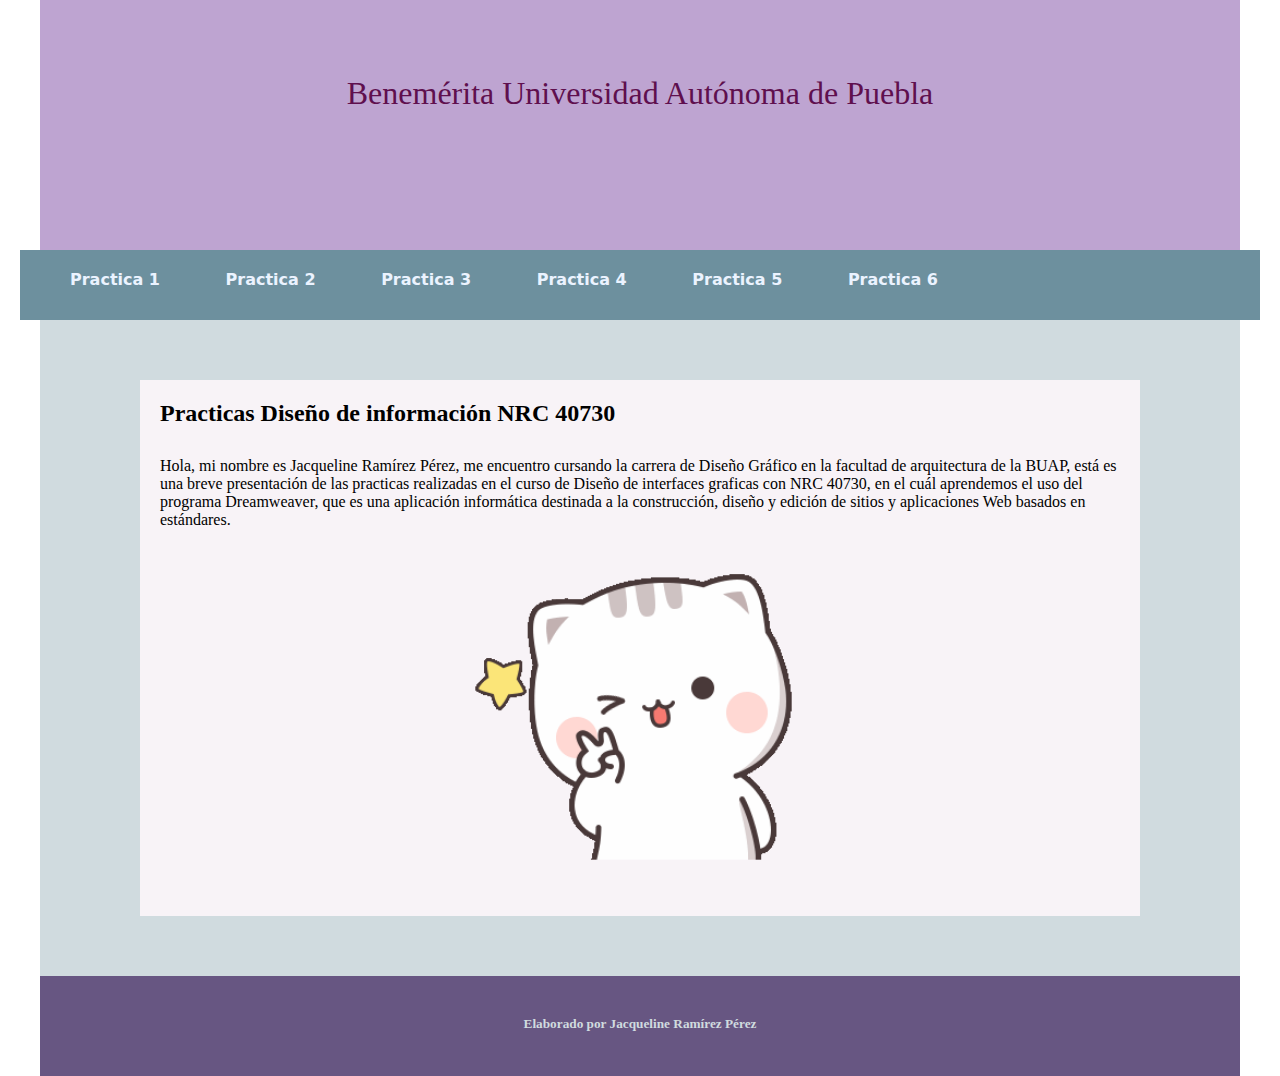
<file: index.html>
<!doctype html>
<html>
<head>
<meta charset="utf-8">
<title>JacquelineRP</title>
<link href="css/style_page.css" rel="stylesheet" type="text/css">
<!--The following script tag downloads a font from the Adobe Edge Web Fonts server for use within the web page. We recommend that you do not modify it.-->
<script>var __adobewebfontsappname__="dreamweaver"</script>
<script src="http://use.edgefonts.net/berkshire-swash:n4:default.js" type="text/javascript"></script>

</head>

<body>
<header>
  <h1>Benemérita Universidad Autónoma de Puebla</h1>
</header>
<nav id="menu_lista">
  <ul>
    <li><a href="html/practica_1.html">Practica 1</a></li>
    <li><a href="html/practica_2.html">Practica 2</a></li>
    <li><a href="html/practica_3.html">Practica 3</a></li>
    <li><a href="html/practica_4.html">Practica 4</a></li>
    <li><a href="html/practica_5.html">Practica 5</a></li>
    <li><a href="html/practica_6.html">Practica 6</a></li>
  </ul>
</nav>
<main>
  <section>
    <h2>Practicas Diseño de información NRC 40730</h2>
    <p>Hola, mi nombre es Jacqueline Ramírez Pérez, me encuentro cursando la carrera de Diseño Gráfico en la facultad de arquitectura de la BUAP, está es una breve presentación de las practicas realizadas en el curso de Diseño de interfaces graficas con NRC 40730, en el cuál aprendemos el uso del programa Dreamweaver, que es una aplicación informática destinada a la construcción, diseño y edición de sitios y aplicaciones Web basados en estándares.</p>
  <img src="medios/gif/gatito2.gif" alt="" width="352" height="300" class="image1_size"/>  </section>
</main>
<footer>
  <h5>Elaborado por Jacqueline Ramírez Pérez</h5>
</footer>
</body>
</html>
</file>
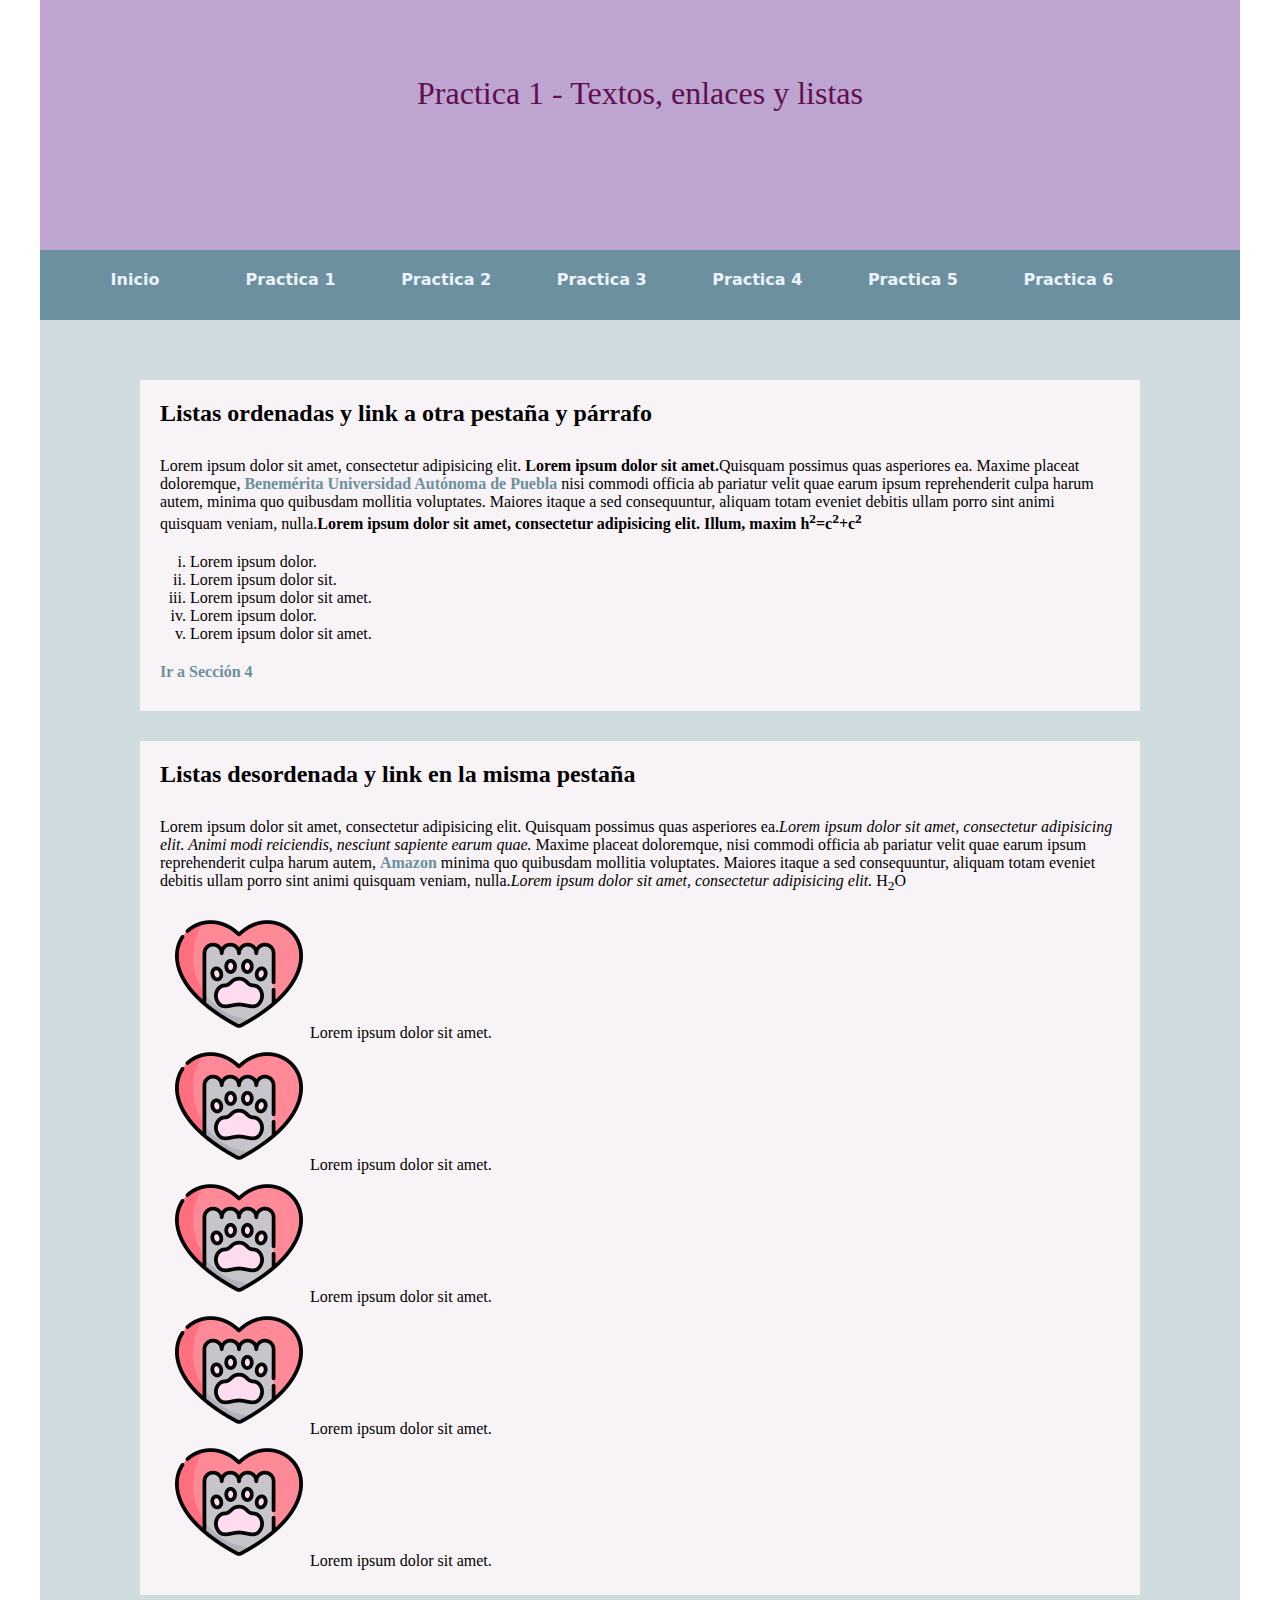
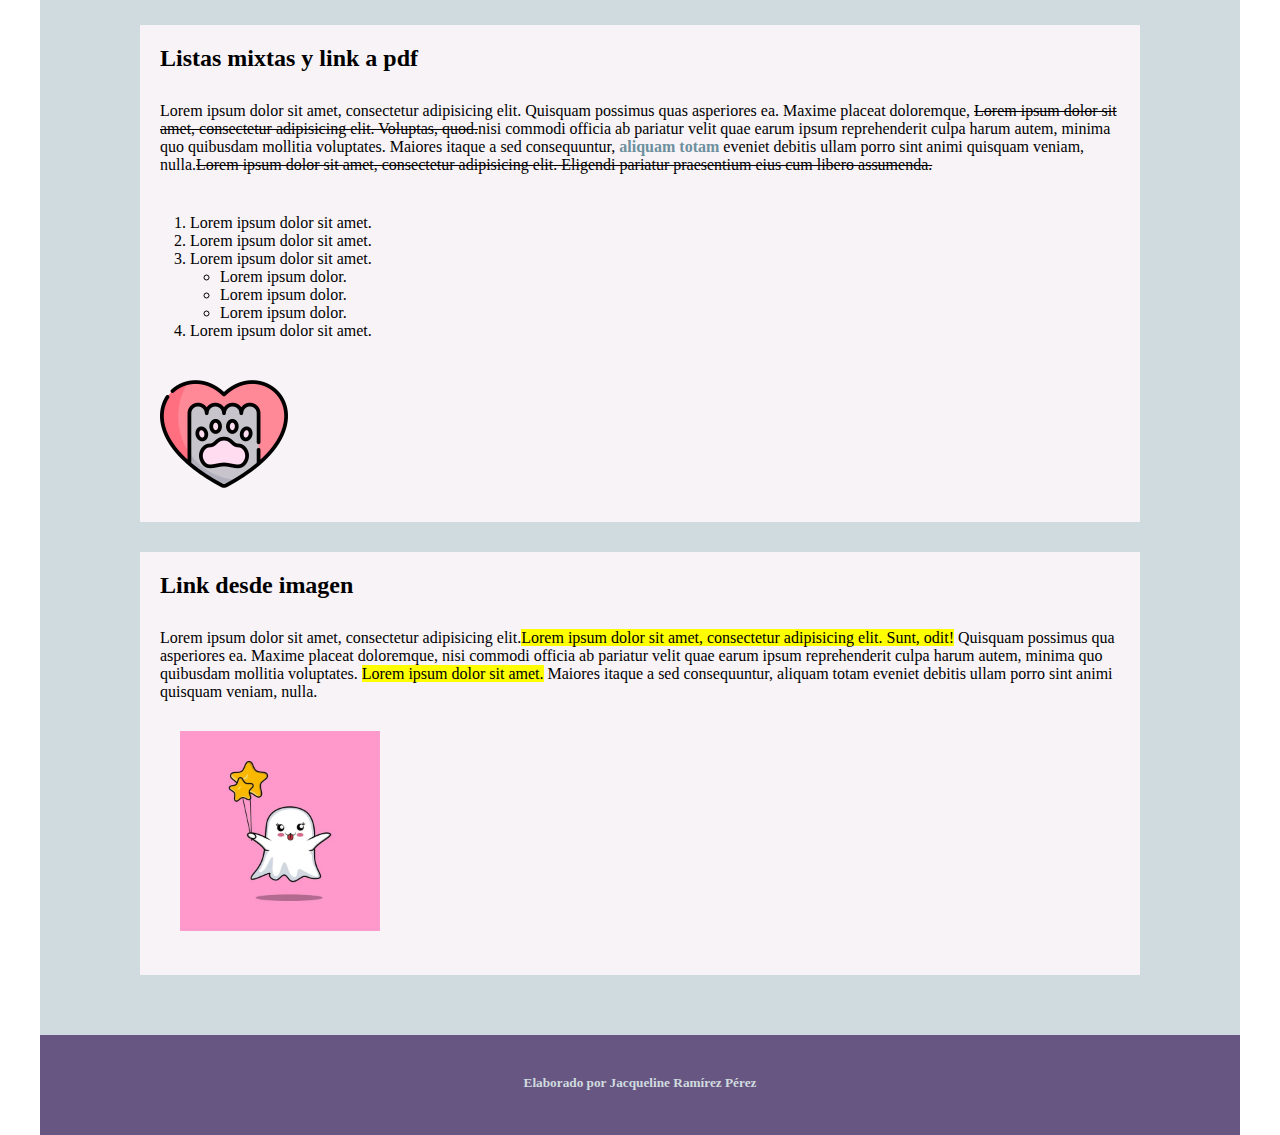
<file: html/practica_1.html>
<!doctype html>
<html>
<head>
<meta charset="utf-8">
<title>Practica 1</title>
<link href="../css/style_page.css" rel="stylesheet" type="text/css">
<!--The following script tag downloads a font from the Adobe Edge Web Fonts server for use within the web page. We recommend that you do not modify it.-->
<script>var __adobewebfontsappname__="dreamweaver"</script>
<script src="http://use.edgefonts.net/berkshire-swash:n4:default.js" type="text/javascript"></script>
</head>

<body>
<header>
  <h1>Practica 1 - Textos, enlaces y listas</h1>
</header>
<nav>
  <ul id="menu_lista">
	<li><a href="../index.html">Inicio</a></li>
    <li><a href="practica_1.html">Practica 1</a></li>
    <li><a href="practica_2.html">Practica 2</a></li>
	<li><a href="practica_3.html">Practica 3</a></li>
    <li><a href="practica_4.html">Practica 4</a></li>
	<li><a href="practica_5.html">Practica 5</a></li>
	<li><a href="practica_6.html">Practica 6</a></li>
  </ul>
</nav>
<main>
  <section>
	<h2 id="titulo1">Listas ordenadas y link a otra pestaña y párrafo</h2>
	<p>Lorem ipsum dolor sit amet, consectetur adipisicing elit. <b>Lorem ipsum dolor sit amet.</b>Quisquam possimus quas asperiores ea. Maxime placeat doloremque,&nbsp;<a href="http://www.buap.mx" target="_blank">Benemérita Universidad Autónoma de Puebla</a> nisi commodi officia ab pariatur velit quae earum ipsum reprehenderit culpa harum autem, minima quo quibusdam mollitia voluptates. Maiores itaque a sed consequuntur, aliquam totam eveniet debitis ullam porro sint animi quisquam veniam, nulla.<b>Lorem ipsum dolor sit amet, consectetur adipisicing elit. Illum, maxim h<sup>2</sup>=c<sup>2</sup>+c<sup>2</sup></b></p>
<ol id="lista_1">
  	  <li>Lorem ipsum dolor.</li>
  	  
  	  <li>Lorem ipsum dolor sit.</li>
  	  <li>Lorem ipsum dolor sit amet.</li>
  	  <li>Lorem ipsum dolor.</li>
	  <li>Lorem ipsum dolor sit amet.</li>
    </ol>
	<p> <a href="#titulo4">Ir a Sección 4</a></p>
</section>
  <section>
    <h2>Listas desordenada y link en la misma pestaña</h2>
    <p>Lorem ipsum dolor sit amet, consectetur adipisicing elit. Quisquam possimus quas asperiores ea.<i>Lorem ipsum dolor sit amet, consectetur adipisicing elit. Animi modi reiciendis, nesciunt sapiente earum quae.</i> Maxime placeat doloremque, nisi commodi officia ab pariatur velit quae earum ipsum reprehenderit culpa harum autem, <a href="https://www.amazon.com/">Amazon</a> minima quo quibusdam mollitia voluptates. Maiores itaque a sed consequuntur, aliquam totam eveniet debitis ullam porro sint animi quisquam veniam, nulla.<em>Lorem ipsum dolor sit amet, consectetur adipisicing elit.</em> H<sub>2</sub>O</p>
<ul id="lista_2">
      <li>Lorem ipsum dolor sit amet.</li>
      
      <li>Lorem ipsum dolor sit amet.</li>
      <li>Lorem ipsum dolor sit amet.</li>
      <li>Lorem ipsum dolor sit amet.</li>
      <li>Lorem ipsum dolor sit amet.</li>
    </ul>
  </section>
  <section>
    <h2>Listas mixtas y link a pdf</h2>
    <p>Lorem ipsum dolor sit amet, consectetur adipisicing elit. Quisquam possimus quas asperiores ea. Maxime placeat doloremque, <del>Lorem ipsum dolor sit amet, consectetur adipisicing elit. Voluptas, quod.</del>nisi commodi officia ab pariatur velit quae earum ipsum reprehenderit culpa harum autem, minima quo quibusdam mollitia voluptates. Maiores itaque a sed consequuntur, <a href="../pdf/Indexdeotro.pdf">aliquam totam</a> eveniet debitis ullam porro sint animi quisquam veniam, nulla.<del>Lorem ipsum dolor sit amet, consectetur adipisicing elit. Eligendi pariatur praesentium eius cum libero assumenda.</del></p>
    <ol id="lista_3">
      <li>Lorem ipsum dolor sit amet.</li>
      <li>Lorem ipsum dolor sit amet.</li>
      <li>Lorem ipsum dolor sit amet.
		<ul>
		  <li>Lorem ipsum dolor.</li>
		  <li>Lorem ipsum dolor.</li>
		  <li>Lorem ipsum dolor.</li>
		</ul>
	</li>
      <li>Lorem ipsum dolor sit amet.</li>
    </ol>
  <a href="#titulo1"><img src="../medios/imagenes/patita.png" width="128" height="128" alt=""/></a> </section>
  <section>
    <h2 id="titulo4">Link desde imagen</h2>
    <p>Lorem ipsum dolor sit amet, consectetur adipisicing elit.<mark>Lorem ipsum dolor sit amet, consectetur adipisicing elit. Sunt, odit!</mark>
      Quisquam possimus qua&nbsp; asperiores ea. Maxime placeat doloremque, nisi commodi officia ab pariatur velit quae earum ipsum reprehenderit culpa harum autem, minima quo quibusdam mollitia voluptates.
<mark>Lorem ipsum dolor sit amet.</mark> Maiores itaque a sed consequuntur, aliquam totam eveniet debitis ullam porro sint animi quisquam veniam, nulla.</p>
  <a href="https://museoamparo.com/" target="new"><img src="../medios/imagenes/fantasma2.jpg" alt="" width="512" height="512" id="img_1"/></a> </section>
</main>
<footer>
  <h5>Elaborado por Jacqueline Ramírez Pérez</h5>
</footer>
</body>
</html>
</file>
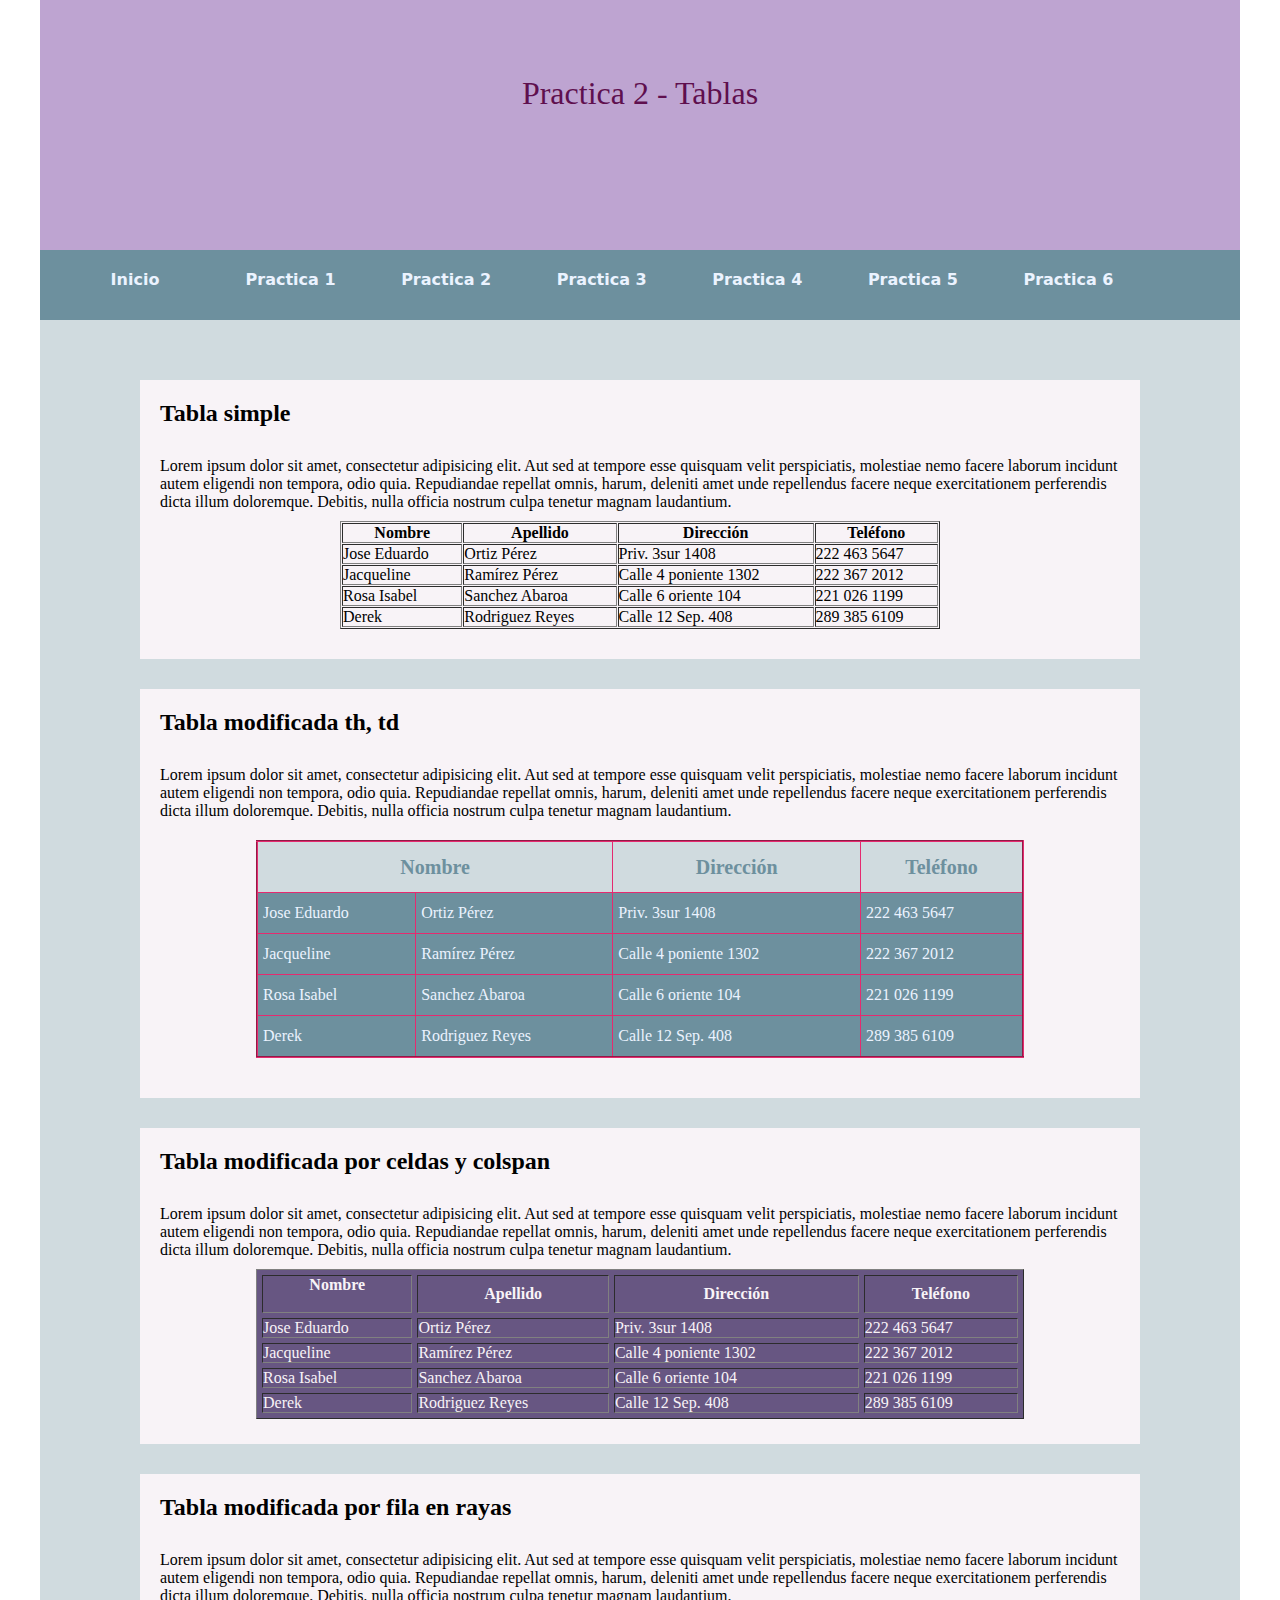
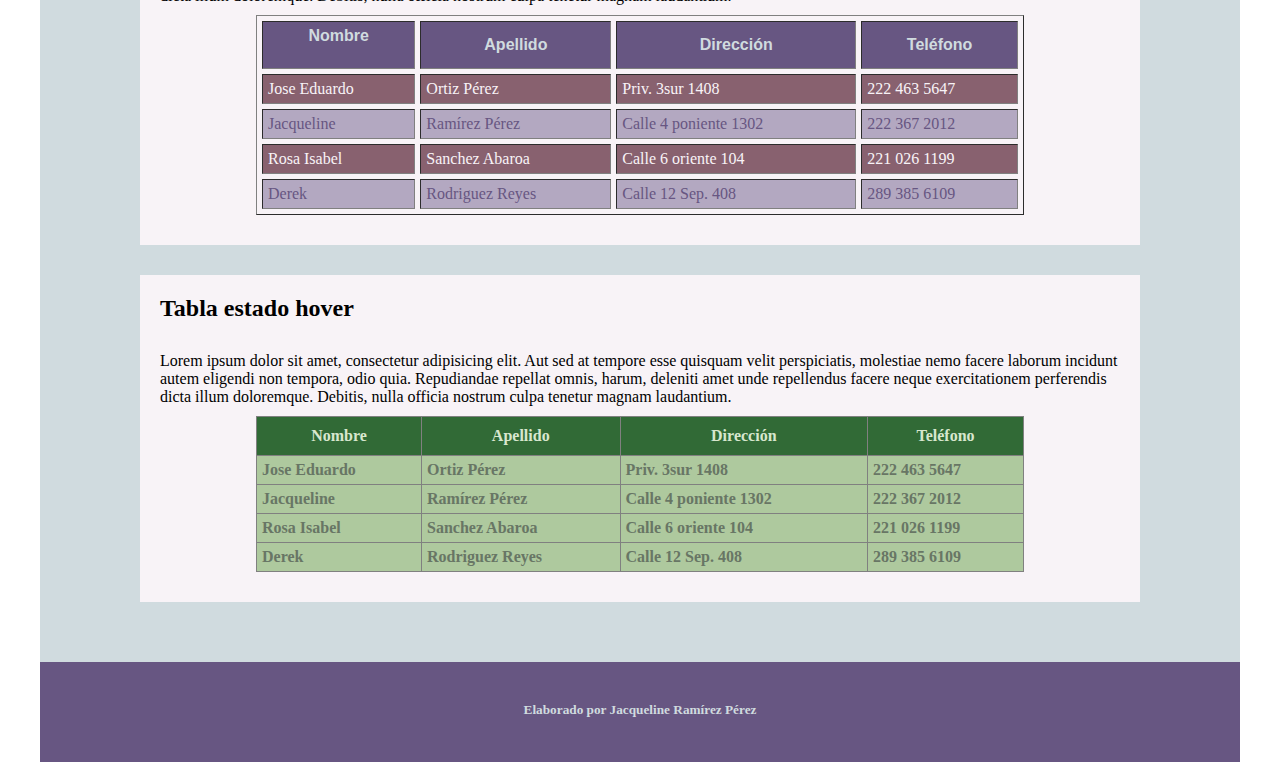
<file: html/practica_2.html>
<!doctype html>
<html>
<head>
<meta charset="utf-8">
<title>Practica 2</title>
<link href="../css/style_page.css" rel="stylesheet" type="text/css">
<!--The following script tag downloads a font from the Adobe Edge Web Fonts server for use within the web page. We recommend that you do not modify it.-->
<script>var __adobewebfontsappname__="dreamweaver"</script>
<script src="http://use.edgefonts.net/berkshire-swash:n4:default.js" type="text/javascript"></script>
</head>

<body>
<header>
  <h1>Practica 2 - Tablas</h1>
</header>
<nav>
  <ul id="menu_lista">
	<li><a href="../index.html">Inicio</a></li>
    <li><a href="practica_1.html">Practica 1</a></li>
    <li><a href="practica_2.html">Practica 2</a></li>
	<li><a href="practica_3.html">Practica 3</a></li>
    <li><a href="practica_4.html">Practica 4</a></li>
	<li><a href="practica_5.html">Practica 5</a></li>
	<li><a href="practica_6.html">Practica 6</a></li>
  </ul>
</nav>
<main>
  <section>
	<h2>Tabla simple</h2>
    	<p>Lorem ipsum dolor sit amet, consectetur adipisicing elit. Aut sed at tempore esse quisquam velit perspiciatis, molestiae nemo facere laborum incidunt autem eligendi non tempora, odio quia. Repudiandae repellat omnis, harum, deleniti amet unde repellendus facere neque exercitationem perferendis dicta illum doloremque. Debitis, nulla officia nostrum culpa tenetur magnam laudantium.</p>
   	<table width="600" border="1" cellspacing="1" id="tabla_0">
    	  	<thead>
			<tr>
    	      	<th scope="col">Nombre</th>
    	      	<th scope="col">Apellido</th>
    	      	<th scope="col">Dirección</th>
    	      	<th scope="col">Teléfono</th>
  	     	</tr>
			</thead>
			<tbody>
    	    <tr>
    	      <td>Jose Eduardo</td>
    	      <td>Ortiz Pérez</td>
    	      <td>Priv. 3sur 1408</td>
    	      <td>222 463 5647</td>
  	      </tr> 
    	    <tr>
    	      <td>Jacqueline</td>
    	      <td>Ramírez Pérez</td>
    	      <td>Calle 4 poniente 1302</td>
    	      <td>222 367 2012</td>
  	      </tr>
    	    <tr>
    	      <td>Rosa Isabel</td>
    	      <td>Sanchez Abaroa</td>
    	      <td>Calle 6 oriente 104</td>
    	      <td>221 026 1199</td>
  	      </tr>
    	    <tr>
    	      <td>Derek</td>
    	      <td>Rodriguez Reyes</td>
    	      <td>Calle 12 Sep. 408</td>
    	      <td>289 385 6109</td>
  	      </tr>
  	    </tbody>
		<tfoot>
		</tfoot>
  	  </table>
</section>
<section>
    <h2> Tabla modificada th, td</h2>
<p>Lorem ipsum dolor sit amet, consectetur adipisicing elit. Aut sed at tempore esse quisquam velit perspiciatis, molestiae nemo facere laborum incidunt autem eligendi non tempora, odio quia. Repudiandae repellat omnis, harum, deleniti amet unde repellendus facere neque exercitationem perferendis dicta illum doloremque. Debitis, nulla officia nostrum culpa tenetur magnam laudantium.</p>
    <table width="600" border="1" cellspacing="1" id="tabla_1">
      <thead>
        <tr>
          <th scope="col" colspan="2">Nombre</th>
          <!--<th scope="col">Apellido</th>-->
          <th scope="col">Dirección</th>
          <th scope="col">Teléfono</th>
        </tr>
      </thead>
      <tbody>
        <tr>
          <td>Jose Eduardo</td>
          <td>Ortiz Pérez</td>
          <td>Priv. 3sur 1408</td>
          <td>222 463 5647</td>
        </tr>
        <tr>
          <td>Jacqueline</td>
          <td>Ramírez Pérez</td>
          <td>Calle 4 poniente 1302</td>
          <td>222 367 2012</td>
        </tr>
        <tr>
          <td>Rosa Isabel</td>
          <td>Sanchez Abaroa</td>
          <td>Calle 6 oriente 104</td>
          <td>221 026 1199</td>
        </tr>
        <tr>
          <td>Derek</td>
          <td>Rodriguez Reyes</td>
          <td>Calle 12 Sep. 408</td>
          <td>289 385 6109</td>
        </tr>
      </tbody>
      <tfoot>
      </tfoot>
    </table>
  </section>
  <section>
    <h2>Tabla modificada por celdas y colspan</h2>
    <p>Lorem ipsum dolor sit amet, consectetur adipisicing elit. Aut sed at tempore esse quisquam velit perspiciatis, molestiae nemo facere laborum incidunt autem eligendi non tempora, odio quia. Repudiandae repellat omnis, harum, deleniti amet unde repellendus facere neque exercitationem perferendis dicta illum doloremque. Debitis, nulla officia nostrum culpa tenetur magnam laudantium.</p>
    <table width="600" border="1" cellspacing="1" id="tabla_2">
      <thead>
        <tr>
          <th scope="col">Nombre<br>
            <br></th>
			<th scope="col">Apellido</th>
          <th scope="col">Dirección</th>
          <th scope="col">Teléfono</th>
        </tr>
      </thead>
      <tbody>
        <tr>
          <td>Jose Eduardo</td>
          <td>Ortiz Pérez</td>
          <td>Priv. 3sur 1408</td>
          <td>222 463 5647</td>
        </tr>
        <tr>
          <td>Jacqueline</td>
          <td>Ramírez Pérez</td>
          <td>Calle 4 poniente 1302</td>
          <td>222 367 2012</td>
        </tr>
        <tr>
          <td>Rosa Isabel</td>
          <td>Sanchez Abaroa</td>
          <td>Calle 6 oriente 104</td>
          <td>221 026 1199</td>
        </tr>
        <tr>
          <td>Derek</td>
          <td>Rodriguez Reyes</td>
          <td>Calle 12 Sep. 408</td>
          <td>289 385 6109</td>
        </tr>
      </tbody>
      <tfoot>
      </tfoot>
    </table>
</section>
<section>
    <h2>Tabla modificada por fila en rayas</h2>
    <p>Lorem ipsum dolor sit amet, consectetur adipisicing elit. Aut sed at tempore esse quisquam velit perspiciatis, molestiae nemo facere laborum incidunt autem eligendi non tempora, odio quia. Repudiandae repellat omnis, harum, deleniti amet unde repellendus facere neque exercitationem perferendis dicta illum doloremque. Debitis, nulla officia nostrum culpa tenetur magnam laudantium.</p>
    <table width="600" border="1" cellspacing="1" id="tabla_3">
      <thead>
        <tr>
          <th scope="col">Nombre<br>
            <br></th>
          <th scope="col">Apellido</th>
          <th scope="col">Dirección</th>
          <th scope="col">Teléfono</th>
        </tr>
      </thead>
      <tbody>
        <tr>
          <td>Jose Eduardo</td>
          <td>Ortiz Pérez</td>
          <td>Priv. 3sur 1408</td>
          <td>222 463 5647</td>
        </tr>
        <tr>
          <td>Jacqueline</td>
          <td>Ramírez Pérez</td>
          <td>Calle 4 poniente 1302</td>
          <td>222 367 2012</td>
        </tr>
        <tr>
          <td>Rosa Isabel</td>
          <td>Sanchez Abaroa</td>
          <td>Calle 6 oriente 104</td>
          <td>221 026 1199</td>
        </tr>
        <tr>
          <td>Derek</td>
          <td>Rodriguez Reyes</td>
          <td>Calle 12 Sep. 408</td>
          <td>289 385 6109</td>
        </tr>
      </tbody>
      <tfoot>
      </tfoot>
    </table>
  </section>
	<section>
      <h2> Tabla estado hover</h2>
<p>Lorem ipsum dolor sit amet, consectetur adipisicing elit. Aut sed at tempore esse quisquam velit perspiciatis, molestiae nemo facere laborum incidunt autem eligendi non tempora, odio quia. Repudiandae repellat omnis, harum, deleniti amet unde repellendus facere neque exercitationem perferendis dicta illum doloremque. Debitis, nulla officia nostrum culpa tenetur magnam laudantium.</p>
  <table width="600" border="1" cellspacing="1" id="tabla_4">
    <thead>
      <tr>
        <th scope="col">Nombre</th>
        <th scope="col">Apellido</th>
        <th scope="col">Dirección</th>
        <th scope="col">Teléfono</th>
      </tr>
    </thead>
    <tbody>
      <tr>
        <td>Jose Eduardo</td>
        <td>Ortiz Pérez</td>
        <td>Priv. 3sur 1408</td>
        <td>222 463 5647</td>
      </tr>
      <tr>
        <td>Jacqueline</td>
        <td>Ramírez Pérez</td>
        <td>Calle 4 poniente 1302</td>
        <td>222 367 2012</td>
      </tr>
      <tr>
        <td>Rosa Isabel</td>
        <td>Sanchez Abaroa</td>
        <td>Calle 6 oriente 104</td>
        <td>221 026 1199</td>
      </tr>
      <tr>
        <td>Derek</td>
        <td>Rodriguez Reyes</td>
        <td>Calle 12 Sep. 408</td>
        <td>289 385 6109</td>
      </tr>
    </tbody>
    <tfoot>
    </tfoot>
  </table>
</section>
</main>
<footer>
  <h5>Elaborado por Jacqueline Ramírez Pérez</h5>
</footer>
</body>
</html>
</file>
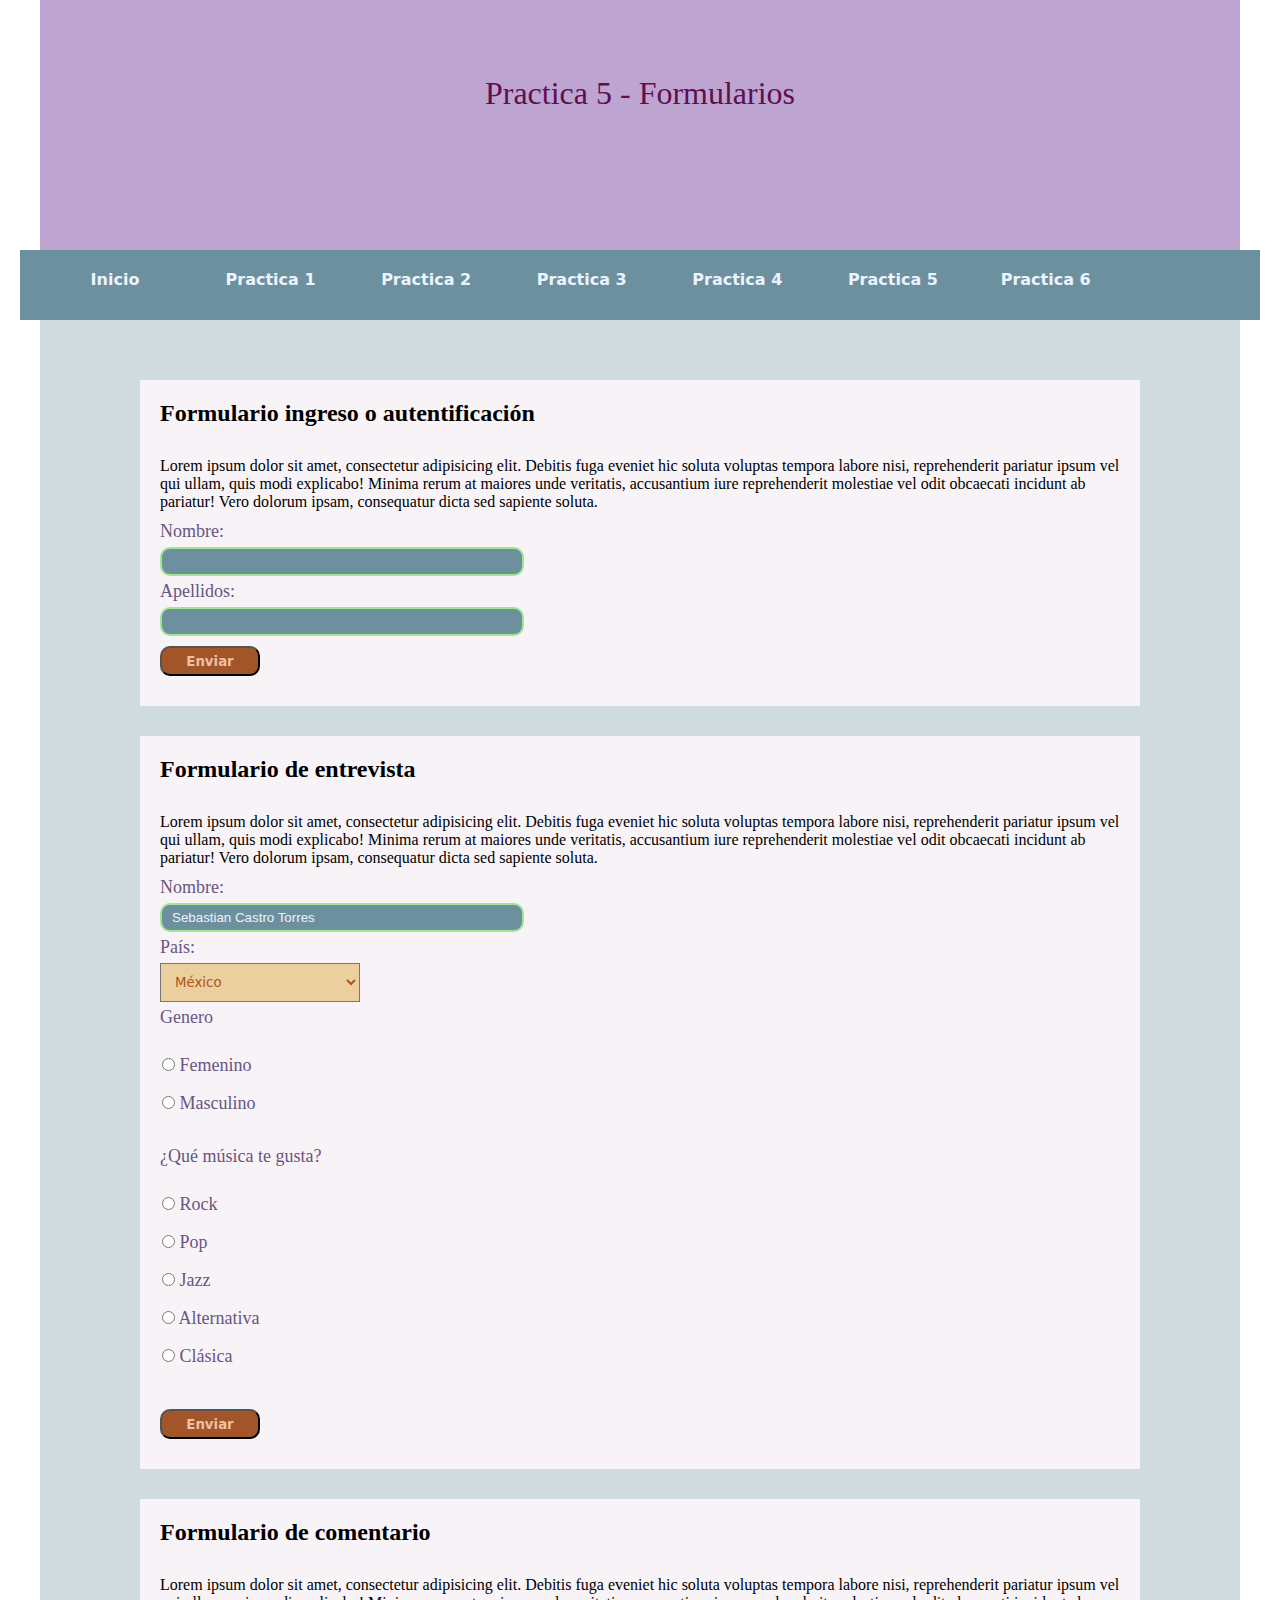
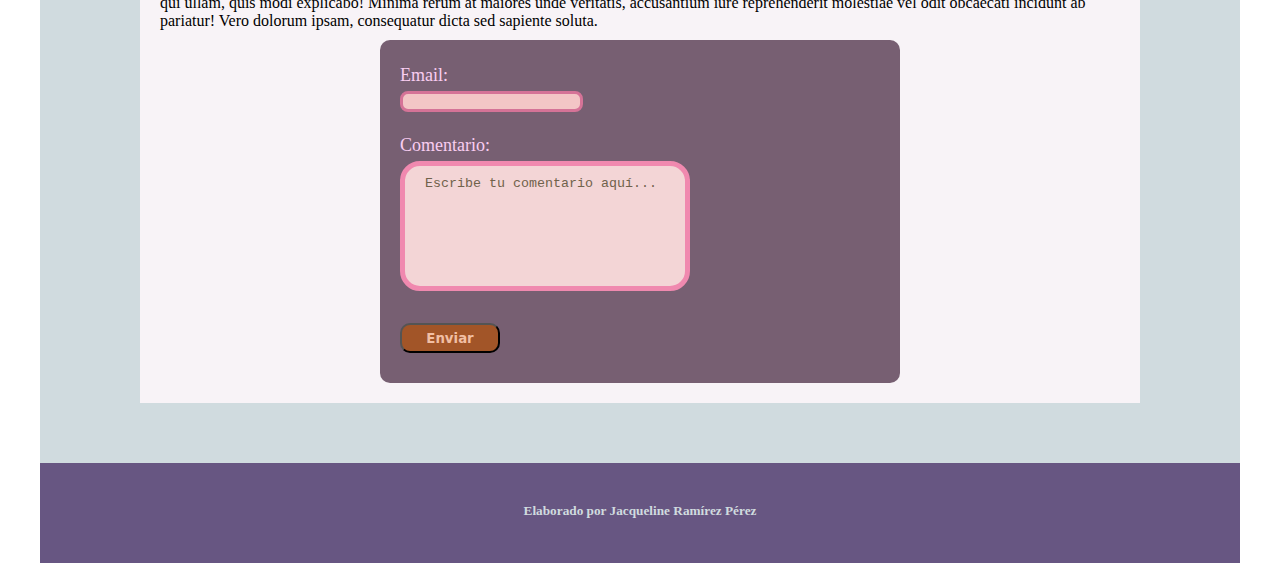
<file: html/practica_5.html>
<!doctype html>
<html>
<head>
<meta charset="utf-8">
<title>Practica 5</title>
<link href="../css/style_page.css" rel="stylesheet" type="text/css">
<!--The following script tag downloads a font from the Adobe Edge Web Fonts server for use within the web page. We recommend that you do not modify it.--><script>var __adobewebfontsappname__="dreamweaver"</script><script src="http://use.edgefonts.net/berkshire-swash:n4:default.js" type="text/javascript"></script>
</head>

<body>
<header>
  <h1>Practica 5 - Formularios</h1>
</header>
<nav id="menu_lista">
  <ul>
	<li><a href="../index.html">Inicio</a></li>
    <li><a href="practica_1.html">Practica 1</a></li>
    <li><a href="practica_2.html">Practica 2</a></li>
    <li><a href="practica_3.html">Practica 3</a></li>
    <li><a href="practica_4.html">Practica 4</a></li>
    <li><a href="practica_5.html">Practica 5</a></li>
    <li><a href="practica_6.html">Practica 6&nbsp;</a></li>
  </ul>
	</nav>
<main>
  <section>
    <h2>Formulario ingreso o autentificación</h2>
    <p>Lorem ipsum dolor sit amet, consectetur adipisicing elit. Debitis fuga eveniet hic soluta voluptas tempora labore nisi, reprehenderit pariatur ipsum vel qui ullam, quis modi explicabo! Minima rerum at maiores unde veritatis, accusantium iure reprehenderit molestiae vel odit obcaecati incidunt ab pariatur! Vero dolorum ipsam, consequatur dicta sed sapiente soluta.</p>
    <form action="procesamientos.html" method="get" name="form1" id="form1">
      
      <label for="textfield">Nombre:</label>
      <input type="text" name="nombre" id="nombre">
      
      <label for="textfield2">Apellidos:</label>
      <input type="text" name="apellidos" id="apellidos">
      <input type="submit" name="submit" id="submit" value="Enviar">

      
    </form>
  </section>
  <section>
    <h2>Formulario de entrevista</h2>
    <p>Lorem ipsum dolor sit amet, consectetur adipisicing elit. Debitis fuga eveniet hic soluta voluptas tempora labore nisi, reprehenderit pariatur ipsum vel qui ullam, quis modi explicabo! Minima rerum at maiores unde veritatis, accusantium iure reprehenderit molestiae vel odit obcaecati incidunt ab pariatur! Vero dolorum ipsam, consequatur dicta sed sapiente soluta.</p>
    <form action="procesamientos.html" method="get" name="form2" id="form2">
      <label for="textfield">Nombre:</label>
      <input name="textfield" type="text" id="textfield" value="Sebastian Castro Torres" maxlength="100">
<label for="select">País:</label>
<select name="pais" id="pais">
  <option value="mx">México</option>
  <option value="es">España</option>
  <option value="it">Italia</option>
  <option value="eu">Estados Unidos</option>
  <option value="ar">Argentina</option>
</select>

<table width="200">
  <label>Genero</label>
  <tr>
    <td><label>
      <input type="radio" name="Genero" value="femenino" id="Genero_0">
      Femenino</label></td>
  </tr>
  <tr>
    <td><label>
      <input type="radio" name="Genero" value="masculino" id="Genero_1">
      Masculino</label></td>
  </tr>
</table>
<table width="200">
  <label>¿Qué música te gusta?</label>
  <tr>
    <td><label>
      <input type="radio" name="M&uacute;sica" value="rock" id="Muacutesica_0">
      Rock</label></td>
  </tr>
  <tr>
    <td><label>
      <input type="radio" name="M&uacute;sica" value="pop" id="Muacutesica_1">
      Pop</label></td>
  </tr>
  <tr>
    <td><label>
      <input type="radio" name="M&uacute;sica" value="jazz" id="Muacutesica_2">
      Jazz</label></td>
  </tr>
  <tr>
    <td><label>
      <input type="radio" name="M&uacute;sica" value="alternativa" id="Muacutesica_3">
      Alternativa</label></td>
  </tr>
  <tr>
    <td><label>
      <input type="radio" name="M&uacute;sica" value="clasica" id="Muacutesica_4">
      Clásica</label></td>
  </tr>
</table>
<input type="submit" name="submit2" id="submit2" value="Enviar">
</form>
</section>
  <section>
    <h2>Formulario de comentario</h2>
    <p>Lorem ipsum dolor sit amet, consectetur adipisicing elit. Debitis fuga eveniet hic soluta voluptas tempora labore nisi, reprehenderit pariatur ipsum vel qui ullam, quis modi explicabo! Minima rerum at maiores unde veritatis, accusantium iure reprehenderit molestiae vel odit obcaecati incidunt ab pariatur! Vero dolorum ipsam, consequatur dicta sed sapiente soluta.</p>
    <form action="procesamientos.html" method="get" name="form3" id="form3">
<label for="email">Email:</label>
<input type="email" name="email" id="email">
<br><br>
      <label for="textarea">Comentario:</label>
      <textarea name="textarea" cols="50" rows="5" maxlength="50" id="textarea">Escribe tu comentario aquí...</textarea>
		<br><br>
      <input name="submit3" type="submit" id="submit3" formaction="procesamientos.html" formmethod="POST" value="Enviar">
    </form>
  </section>
</main>
<footer>
  <h5>Elaborado por Jacqueline Ramírez Pérez</h5>
</footer>
</body>
</html>
</file>
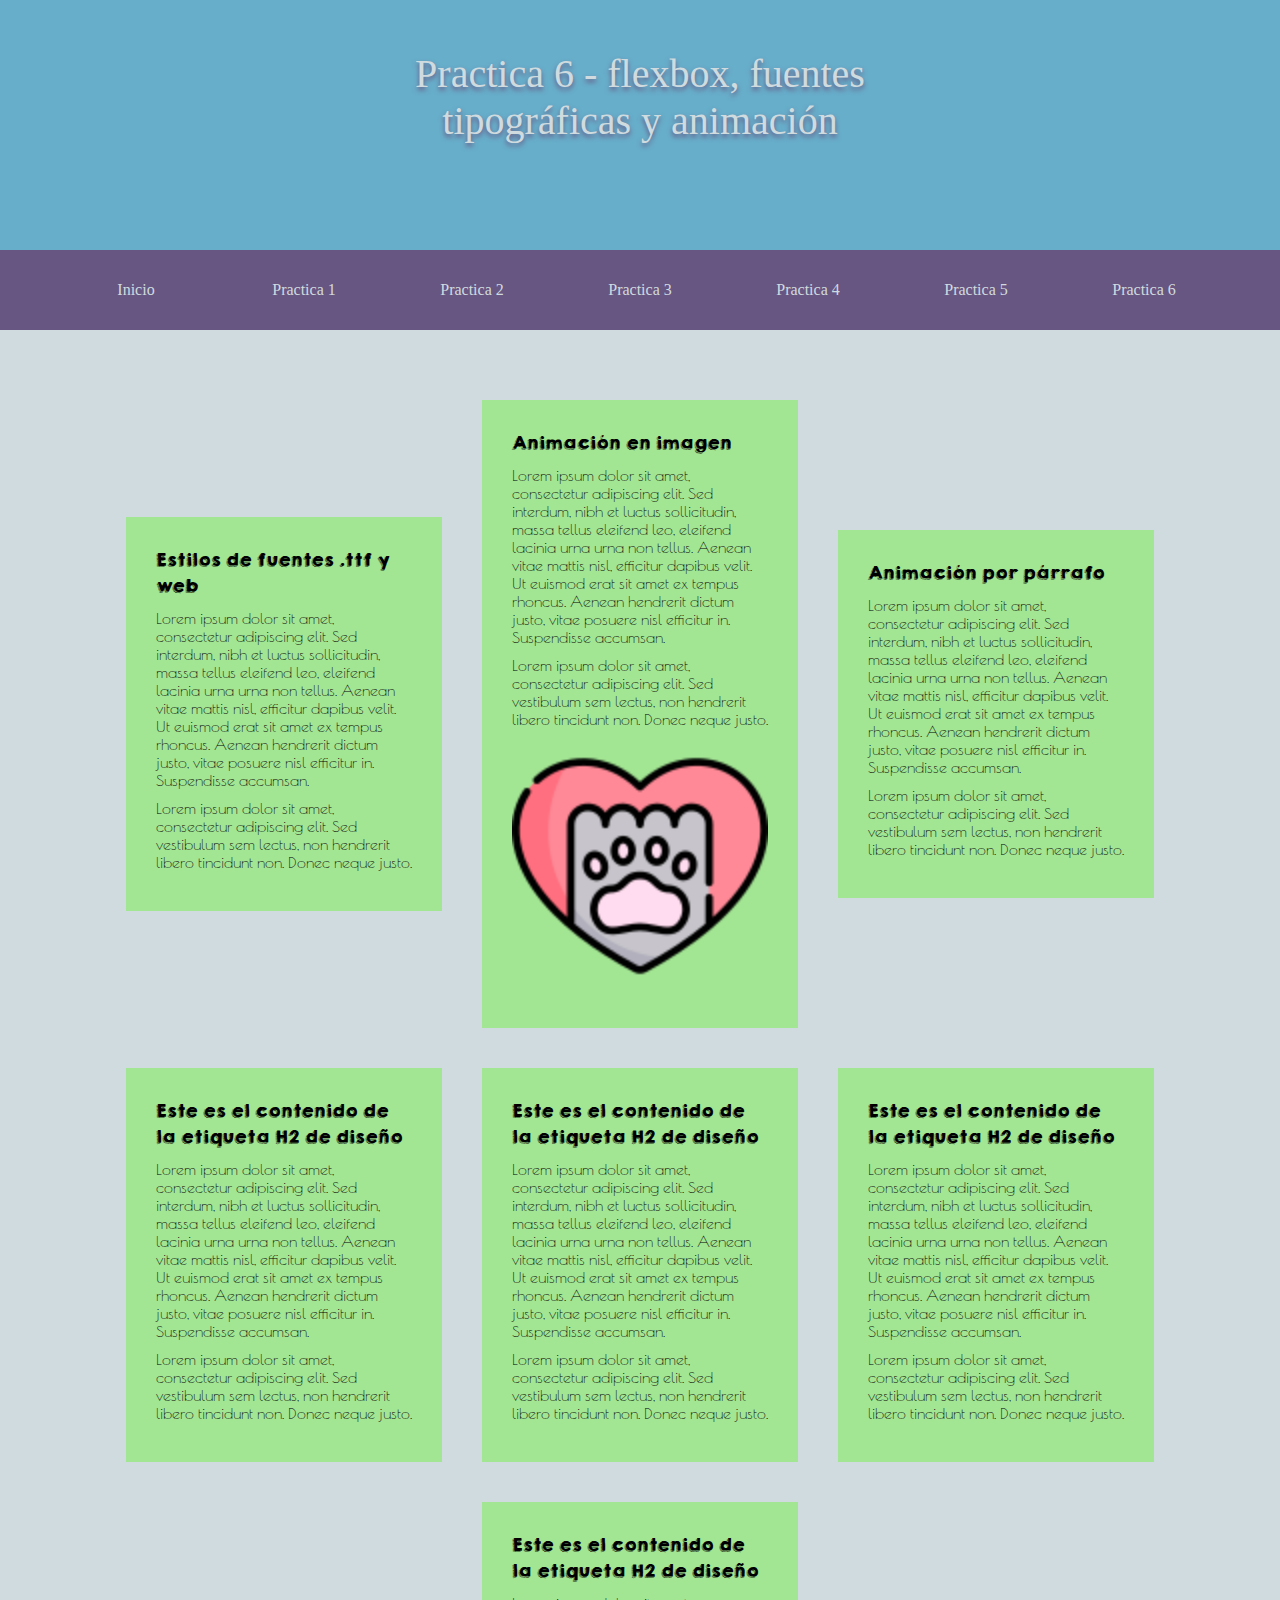
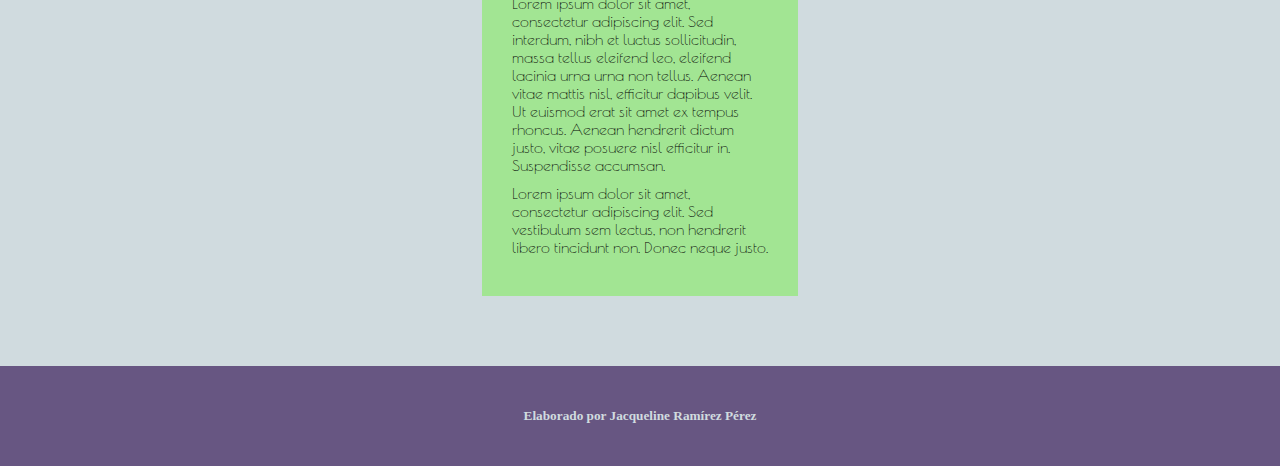
<file: html/practica_6.html>
<!doctype html>
<html>
<head>
<meta charset="utf-8">
<title>Practica 6</title>
	<link href="../css/style_flex.css" rel="stylesheet" type="text/css">
	<link rel="stylesheet" href="https://cdnjs.cloudflare.com/ajax/libs/animate.css/4.1.1/animate.min.css"/>
<!--The following script tag downloads a font from the Adobe Edge Web Fonts server for use within the web page. We recommend that you do not modify it.--><script>var __adobewebfontsappname__="dreamweaver"</script><script src="http://use.edgefonts.net/fredericka-the-great:n4:default;kranky:n4:default;berkshire-swash:n4:default.js" type="text/javascript"></script>
</head>

<body>
<header class="flex-container-header">
  <h1 class="animate__animated animate__pulse animate__delay-2s animate__slower animate__infinite">Practica 6 - flexbox, fuentes tipográficas y animación</h1>
</header>
<nav class="flex-container-nav">
  <div><a href="../index.html">Inicio</a></div>
  <div><a href="practica_1.html">Practica 1</a></div>
  <div><a href="practica_2.html">Practica 2</a></div>
  <div><a href="practica_3.html">Practica 3</a></div>
  <div><a href="practica_4.html">Practica 4</a></div>
  <div><a href="practica_5.html">Practica 5</a></div>
  <div><a href="practica_6.html">Practica 6</a></div>
</nav>
<main class="flex-container-main">
  <section class="animate__animated animate__shakeY animate__delay-3s animate__repea-3 animate__slow">
      <h2 class="flex-container-h2">Estilos de fuentes .ttf y web</h2>
	<p>Lorem ipsum dolor sit amet, consectetur adipiscing elit. Sed interdum, nibh et luctus sollicitudin, massa tellus eleifend leo, eleifend lacinia urna urna non tellus. Aenean vitae mattis nisl, efficitur dapibus velit. Ut euismod erat sit amet ex tempus rhoncus. Aenean hendrerit dictum justo, vitae posuere nisl efficitur in. Suspendisse accumsan.</p>
	<p>Lorem ipsum dolor sit amet, consectetur adipiscing elit. Sed vestibulum sem lectus, non hendrerit libero tincidunt non. Donec neque justo.</p>
  </section>
  <section class="animate__animate animate__pulse animate__delay-3s animate__repeat-2 animate__fast">
    <h2>Animación en imagen</h2>
    <p>Lorem ipsum dolor sit amet, consectetur adipiscing elit. Sed interdum, nibh et luctus sollicitudin, massa tellus eleifend leo, eleifend lacinia urna urna non tellus. Aenean vitae mattis nisl, efficitur dapibus velit. Ut euismod erat sit amet ex tempus rhoncus. Aenean hendrerit dictum justo, vitae posuere nisl efficitur in. Suspendisse accumsan.</p>
    <p>Lorem ipsum dolor sit amet, consectetur adipiscing elit. Sed vestibulum sem lectus, non hendrerit libero tincidunt non. Donec neque justo.</p>
  <img src="../medios/imagenes/patita.png" alt="" width="128" height="128" class="imagen_1 animate__animated animate__flipInY animate__delay-5s animate__repeat-2"/>  </section>
  <section>
    <h2 class="animate__animated animate__zoomIn">Animación por párrafo</h2>
    <p class="animate__animated animate__zoomIn animate__delay-2s">Lorem ipsum dolor sit amet, consectetur adipiscing elit. Sed interdum, nibh et luctus sollicitudin, massa tellus eleifend leo, eleifend lacinia urna urna non tellus. Aenean vitae mattis nisl, efficitur dapibus velit. Ut euismod erat sit amet ex tempus rhoncus. Aenean hendrerit dictum justo, vitae posuere nisl efficitur in. Suspendisse accumsan.</p>
    <p class="animate__animated animate__zoomIn animate_delay-3s">Lorem ipsum dolor sit amet, consectetur adipiscing elit. Sed vestibulum sem lectus, non hendrerit libero tincidunt non. Donec neque justo.</p>
  </section>
  <section class="animate__animate animate__pulse animate__delay-3s animate__repeat-2 animate__fast">
    <h2>Este es el contenido de la etiqueta H2 de diseño</h2>
    <p>Lorem ipsum dolor sit amet, consectetur adipiscing elit. Sed interdum, nibh et luctus sollicitudin, massa tellus eleifend leo, eleifend lacinia urna urna non tellus. Aenean vitae mattis nisl, efficitur dapibus velit. Ut euismod erat sit amet ex tempus rhoncus. Aenean hendrerit dictum justo, vitae posuere nisl efficitur in. Suspendisse accumsan.</p>
    <p>Lorem ipsum dolor sit amet, consectetur adipiscing elit. Sed vestibulum sem lectus, non hendrerit libero tincidunt non. Donec neque justo.</p>
  </section>
  <section class="animate__animate animate__pulse animate__delay-3s animate__repeat-2 animate__fast">
    <h2>Este es el contenido de la etiqueta H2 de diseño</h2>
    <p>Lorem ipsum dolor sit amet, consectetur adipiscing elit. Sed interdum, nibh et luctus sollicitudin, massa tellus eleifend leo, eleifend lacinia urna urna non tellus. Aenean vitae mattis nisl, efficitur dapibus velit. Ut euismod erat sit amet ex tempus rhoncus. Aenean hendrerit dictum justo, vitae posuere nisl efficitur in. Suspendisse accumsan.</p>
    <p>Lorem ipsum dolor sit amet, consectetur adipiscing elit. Sed vestibulum sem lectus, non hendrerit libero tincidunt non. Donec neque justo.</p>
  </section>
<section class="animate__animate animate__pulse animate__delay-3s animate__repeat-2 animate__fast">
    <h2>Este es el contenido de la etiqueta H2 de diseño</h2>
    <p>Lorem ipsum dolor sit amet, consectetur adipiscing elit. Sed interdum, nibh et luctus sollicitudin, massa tellus eleifend leo, eleifend lacinia urna urna non tellus. Aenean vitae mattis nisl, efficitur dapibus velit. Ut euismod erat sit amet ex tempus rhoncus. Aenean hendrerit dictum justo, vitae posuere nisl efficitur in. Suspendisse accumsan.</p>
    <p>Lorem ipsum dolor sit amet, consectetur adipiscing elit. Sed vestibulum sem lectus, non hendrerit libero tincidunt non. Donec neque justo.</p>
  </section>
  <section class="animate__animate animate__pulse animate__delay-3s animate__repeat-2 animate__fast">
    <h2>Este es el contenido de la etiqueta H2 de diseño</h2>
    <p>Lorem ipsum dolor sit amet, consectetur adipiscing elit. Sed interdum, nibh et luctus sollicitudin, massa tellus eleifend leo, eleifend lacinia urna urna non tellus. Aenean vitae mattis nisl, efficitur dapibus velit. Ut euismod erat sit amet ex tempus rhoncus. Aenean hendrerit dictum justo, vitae posuere nisl efficitur in. Suspendisse accumsan.</p>
    <p>Lorem ipsum dolor sit amet, consectetur adipiscing elit. Sed vestibulum sem lectus, non hendrerit libero tincidunt non. Donec neque justo.</p>
</section>
</main>
<footer class="flex-container-footer">
  <h5>Elaborado por Jacqueline Ramírez Pérez</h5>
</footer>
</body>
</html>
</file>
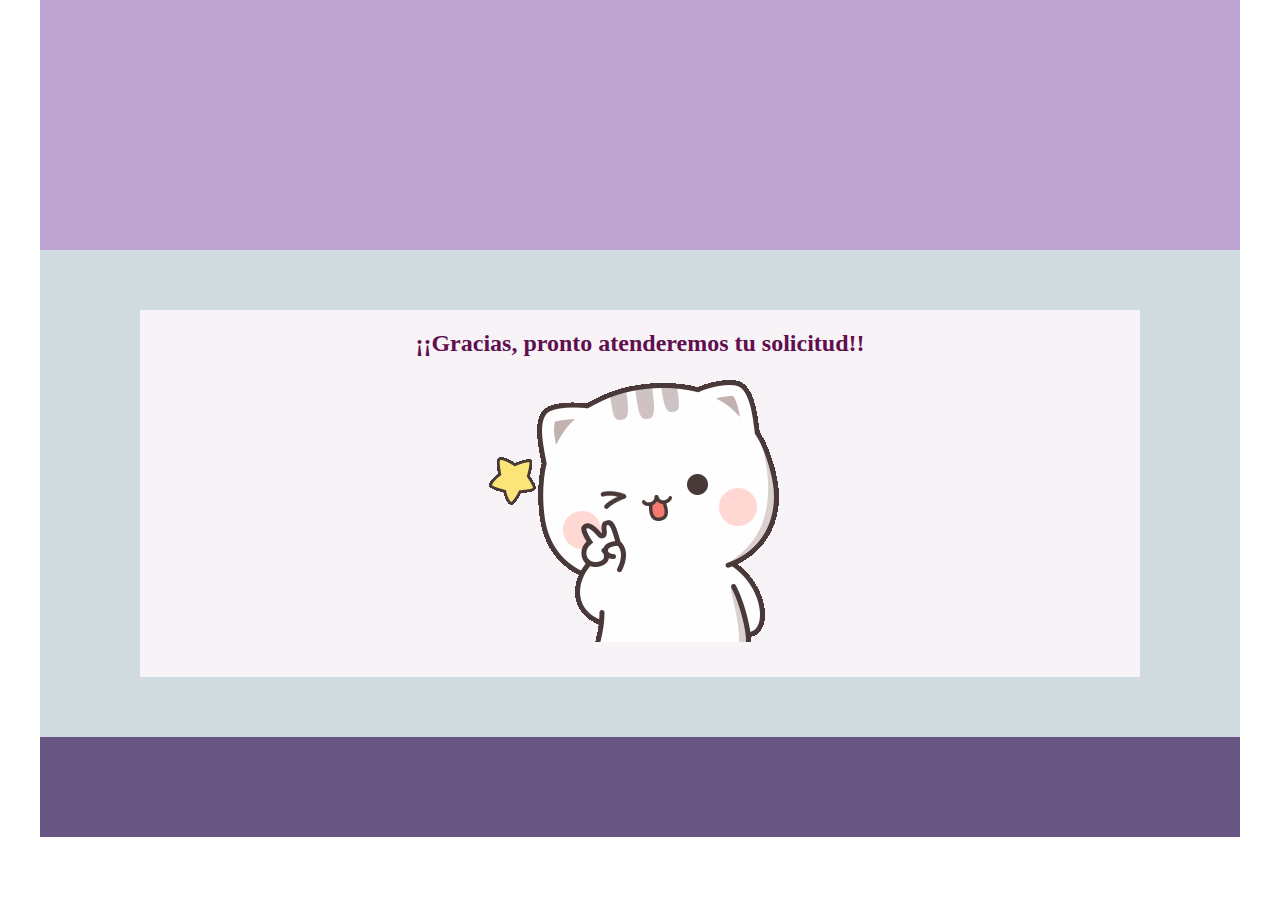
<file: html/procesamientos.html>
<!doctype html>
<html>
<head>
<meta charset="utf-8">
<title>Documento sin título</title>
<link href="../css/style_page.css" rel="stylesheet" type="text/css">
<!--The following script tag downloads a font from the Adobe Edge Web Fonts server for use within the web page. We recommend that you do not modify it.-->
<script>var __adobewebfontsappname__="dreamweaver"</script>
<script src="http://use.edgefonts.net/berkshire-swash:n4:default.js" type="text/javascript"></script>
</head>

<body>
<header></header>
<nav></nav>
<main>
  <section>
      <h2 class="tex_proce">¡¡Gracias, pronto atenderemos tu solicitud!!</h2>
	  <img src="../medios/gif/gatito2.gif" alt="" width="352" height="300" class="img_procesando"/>
  </section>
</main>
<footer></footer>
</body>
</html>
</file>
<file: css/style_page.css>
* {
    padding: 0px;
    margin: 0px;
}
header h1 {
    width: 960px;
    margin: 0px auto;
    height: 100px;
    padding: 75px 0px;
    text-align: center;
    color: rgba(95,15,78,1.00);
    font-family: berkshire-swash;
    font-style: normal;
    font-weight: 400;
}
footer h5 {
    margin: 0px auto;
    width: 960px;
    padding: 40px 0px;
    height: 20px;
    text-align: center;
}

header ,nav,main,footer{
    margin: 0px auto;
    width: 1200px;
}
main section {
    width: 960px;
    margin: 30px auto;
    padding: 20px;
    background-color: #F8F3F7;
    height: auto;
}
header {
    height: 250px;
    background-color: #BEA4D1;
    color: #EBF3FF;
}
nav {
    height: auto;
    background-color: #6D909E;
    color: #EBF3FF;
}
main {
    height: auto;
    padding: 30px 0px;
    background-color: #D0DBDF;
}
footer {
    height: 100px;
    background-color: #675682;
    color: #D0DBDF;
}
#lista_1 {
    list-style-type: lower-roman;
    padding-top: 10px;
    padding-right: 30px;
    padding-left: 30px;
    padding-bottom: 10px;
}
#lista_2 {
    padding-top: 5px;
    padding-right: 150px;
    padding-left: 150px;
    padding-bottom: 5px;
    list-style-image: url(../medios/imagenes/patita.png);


}
#lista_3 {
    padding: 30px;
}
#lista_3 li ul {
    padding-left: 30px;
}
#menu_lista {
    padding: 20px;
    list-style-type: none;
    font-size: 16px;
    font-weight: bold;
    font-family: Segoe, "Segoe UI", "DejaVu Sans", "Trebuchet MS", Verdana, sans-serif;
}
#menu_lista li {
    width: 150px;
    height: 30px;
    text-align: center;
    display: inline-block;
}
#menu_lista li a:link {
    color: #EBF3FF;
    text-decoration: none;
}
#menu_lista li a:visited {
    color: #A2E593;
}
#menu_lista li a:hover {
    color: #FCA5A6;
    border-radius: 5px;
    padding: 10px;
    background-color: #675682;
}
#img_1 {
    width: 200px;
    padding: 20px;
    height: 200px;
}
section p a {
    color: #6D909E;
    text-decoration: none;
    font-weight: bold;
}
main section a:hover {
    background-color: #D0DBDF;
    color: #5F0F4E;
    padding: 5px;
    font-size: 16px;
}


#titulo4 {
}
#titulo1 {
}
#tabla_1 {
    padding: 10px;
    border-collapse: collapse;
    margin: 20px auto;
    width: 80%;
    border-width: 2px;
    border-color: #E52A6F;
}
#tabla_1 thead tr th {
    background-color: #D0DBDF;
    color: #6D909E;
    font-size: 20px;
    font-weight: bold;
    text-align: center;
    height: 50px;
}
#tabla_1 tbody tr td {
    background-color: #6D909E;
    color: #EBF3FF;
    padding: 5px;
    text-align: left;
    height: 30px;
}
.img_procesando {
    margin: 0px auto;
    display: block;
    width: auto;
}
.tex_proce {
    margin: 0px auto;
    text-align: center;
    color: #5F0F4E;
}
label {
    font-size: 18px;
    color: #675682;
    display: block;
    margin-top: 5px;
    margin-bottom: 5px;
}
input[type=submit] {
    width: 100px;
    height: 30px;
    background-color: rgba(162,85,40,1.00);
    color: rgba(241,191,164,1.00);
    font-family: "Lucida Grande", "Lucida Sans Unicode", "Lucida Sans", "DejaVu Sans", Verdana, sans-serif;
    font-weight: bold;
    margin-top: 10px;
    border-radius: 10px;
    margin-bottom: 10px;
}


input[type=text] {
    width: 350px;
    height: 25px;
    background-color: #6D909E;
    border-radius: 10px;
    color: #EBF3FF;
    border: 2px solid #A2E593;
    padding-left: 10px;
    display: block;
}
#tabla_2 {
    margin: 5px auto;
    border-spacing: 5px 5px;
    background-color: #675682;
    color: #F8F3F7;
    font-size: 16px;
    width: 80%;
}
#tabla_3 {
    margin: 10px auto;
    border-collapse: separate;
    border-spacing: 5px 5px;
    width: 80%;
}
#tabla_3 th , #tabla_3 td{
    margin: 10px auto;
    border-collapse: collapse;
    padding: 5px;
}
#tabla_3 thead tr th {
    height: 30px;
    background-color: #675682;
    color: #D0DBDF;
    font-family: "Gill Sans", "Gill Sans MT", "Myriad Pro", "DejaVu Sans Condensed", Helvetica, Arial, sans-serif;
}

#tabla_3 tbody tr:nth-child(odd)  {
    background-color: #88616F;
    color: #F8F3F7;
}
#tabla_3 tbody tr:nth-child(even)  {
    background-color: #B3A8C1;
    color: #675682;
}
#tabla_0 {
    margin: 10px auto;
}
#tabla_4 {
    margin: 10px auto;
    width: 80%;
    padding: 10px;
    font-weight: bold;
    border-collapse: collapse;
    background-color: #AEC99E;
    color: #687665;
}
#tabla_4 thead tr th {
    background-color: #316A36;
    padding: 10px;
    color: #D8E7CE;
}

#tabla_4 tbody tr td {
    padding: 5px;
}

#tabla_4 tbody tr:hover  {
    background-color: #C7F091;
    font-weight: bold;
}

.image1_size {
    width: 40%;
    height: auto;
    margin: 20px auto;
    display: block;
}
.image2_border {
    border-radius: 10%;
    border: 10px double #D19293;

}
.image_envolvente {
    width: 15%;
    padding: 10px;
    height: auto;
}
main section h2 {
    margin-bottom: 30px;
}
main section p {
    margin-top: 10px;
    margin-bottom: 10px;
}


.flotante_der {
    float: right;
}
.flotante_izq {
    float: left;
}
.imagen_fondo {
    background-image: url(../medios/imagenes/comegalletas.jpg);
    background-size: 100% 800px;
    background-repeat: no-repeat;
    color: hsla(197,20%,35%,1.00);
    height: 757px;
}
.box_opacity {
    background-color: hsla(208,47%,84%,0.67);
    padding: 10px;
    width: 400px;
    margin: 0px auto;
    height: auto;
}
.margin_extraordinario {
    margin-top: 300px;
}
.img_filter_1 {
    width: 30%;
    margin: 10px;
    height: auto;
}
.filter_blur {
    filter: blur(5px);
}
.filter_bright {
    filter: brightness(120%);
}
.filter_contrast {
    filter: contrast(180%);
}
.filter_grises {
    filter: grayscale(100%);
}
.filter_negative {
    filter: invert(100%);
}
.filter_opacity {
    filter: opacity(50%);
}
.filter_saturate {
    filter: saturate(350%);

}
.filter_sepia {
    filter: sepia(80%);
}
.video_centrar {
    margin: 0px auto;
    display: block;
}
select {
    width: 200px;
    padding: 10px;
    height: auto;
    background-color: rgba(236,207,158,1.00);
    color: rgba(175,84,22,1.00);
    font-family: "Lucida Grande", "Lucida Sans Unicode", "Lucida Sans", "DejaVu Sans", Verdana, sans-serif;
}
table {
    margin-top: 20px;
    margin-bottom: 20px;
}
table label {
    margin-bottom: 10px;
}
#form3 label {
    color: rgba(249,205,241,1.00);
}
#form3 #email {
    border-radius: 8px;
    background-color: rgba(243,198,198,1.00);
    border: 3px solid rgba(213,115,151,1.00);
}

#form3 #email:hover {
    background-color: rgba(104,76,76,1.00);
    color: rgba(248,243,247,1.00);
}



input[type=text]:focus {
    background-color: rgba(233,183,184,1.00);
    color: rgba(95,15,78,1.00);
}
textarea{
    width: 50%;
    height: 100px;
    padding: 10px 20px;
    color: #70624B;
    border-radius: 20px;
    border: 5px solid #F089AF;
    background-color: rgba(243,213,214,1.00);
	resize: none;
	}

#form_1 {
    margin: 0px auto;
    padding: 20px;
    width: 50%;
}
#form3 {
    margin: 0px auto;
    padding: 20px;
    width: 50%;
    border-radius: 10px;
    background-color: rgba(119,95,114,1.00);
}

#menu_lista {
}
</file>
<file: css/style_flex.css>
@charset "utf-8";
@import url('https://fonts.googleapis.com/css2?family=Poiret+One&display=swap');
@import url("../webfonts/KGHAPPY/stylesheet.css");

* {
    padding: 0px;
    margin: 0px;
}

.flex-container-header {
    display: flex;
    background-color: #67AECA;
    width: 100%;
    height: 250px;
    justify-content: center;
    align-items: center;
}
.flex-container-header h1 {
    width: 40%;
    height: 150px;
    color: #D0DBDF;
    text-shadow: 0px 3px 5px #675682;
    font-family: fredericka-the-great;
    font-style: normal;
    font-weight: 400;
    font-size: 2.5em;
    text-align: center;
}
.flex-container-nav {
    flex-wrap: wrap;
    justify-content: center;
    align-items: center;
    width: 100%;
    height: 80px;
    display: flex;
    background-color: rgba(103,86,130,1.00);
}
.flex-container-nav div a {
    color: rgba(208,219,223,1.00);
    text-decoration: none;
    font-weight: 400;
    font-family: berkshire-swash;
    font-style: normal;
    font-size: 1em;
}
.flex-container-nav div a:hover {
    color: rgba(162,229,147,1.00);
    background-color: rgba(229,42,111,1.00);
    padding: 5px;
    border-radius: 10px;
    font-size: 20px;
}


.flex-container-nav div {
    margin-left: 10px;
    padding: 10px;
    margin-right: 10px;
    width: 10%;
    text-align: center;
}

.flex-container-footer {
    background-color: rgba(103,86,130,1.00);
    width: 100%;
    height: 100px;
    display: flex;
    justify-content: center;
    align-items: center;
}
.flex-container-footer h5 {
    color: rgba(208,219,223,1.00);
    width: 30%;
    text-align: center;
}


.flex-container-main {
    width: 100%;
    height: auto;
    display: flex;
    background-color: #D0DBDF;
    flex-wrap: wrap;
    justify-content: center;
    align-items: center;
    flex-direction: row;
    padding-top: 50px;
    padding-bottom: 50px;
}
.flex-container-main section {
    background-color: #A2E593;
    margin: 20px;
    padding: 30px;
    width: 20%;
}
.flex-container-main section h2 {
    font-style: normal;
    font-weight: normal;
    font-family: KGHAPPY;
    font-size: 1em;
    margin-bottom: 10px;
}
.flex-container-main section p {
    font-family: Poiret One;
    font-size: 1em;
    margin-top: 10px;
    margin-bottom: 10px;
}
.animate__delay {
}
.animate__repea-3 {
}
.animate__slow {
}
.imagen_1 {
    width: 100%;
    height: auto;
}
.animate__delay-5s {
}
.animate__repeat-2 {
}
.animate_delay-4s {
}
.animate__delay-3s {
}
.animate_delay-5s {
}
.animate__delay-2s {
}
.animate_delay-3s {
}
</file>
